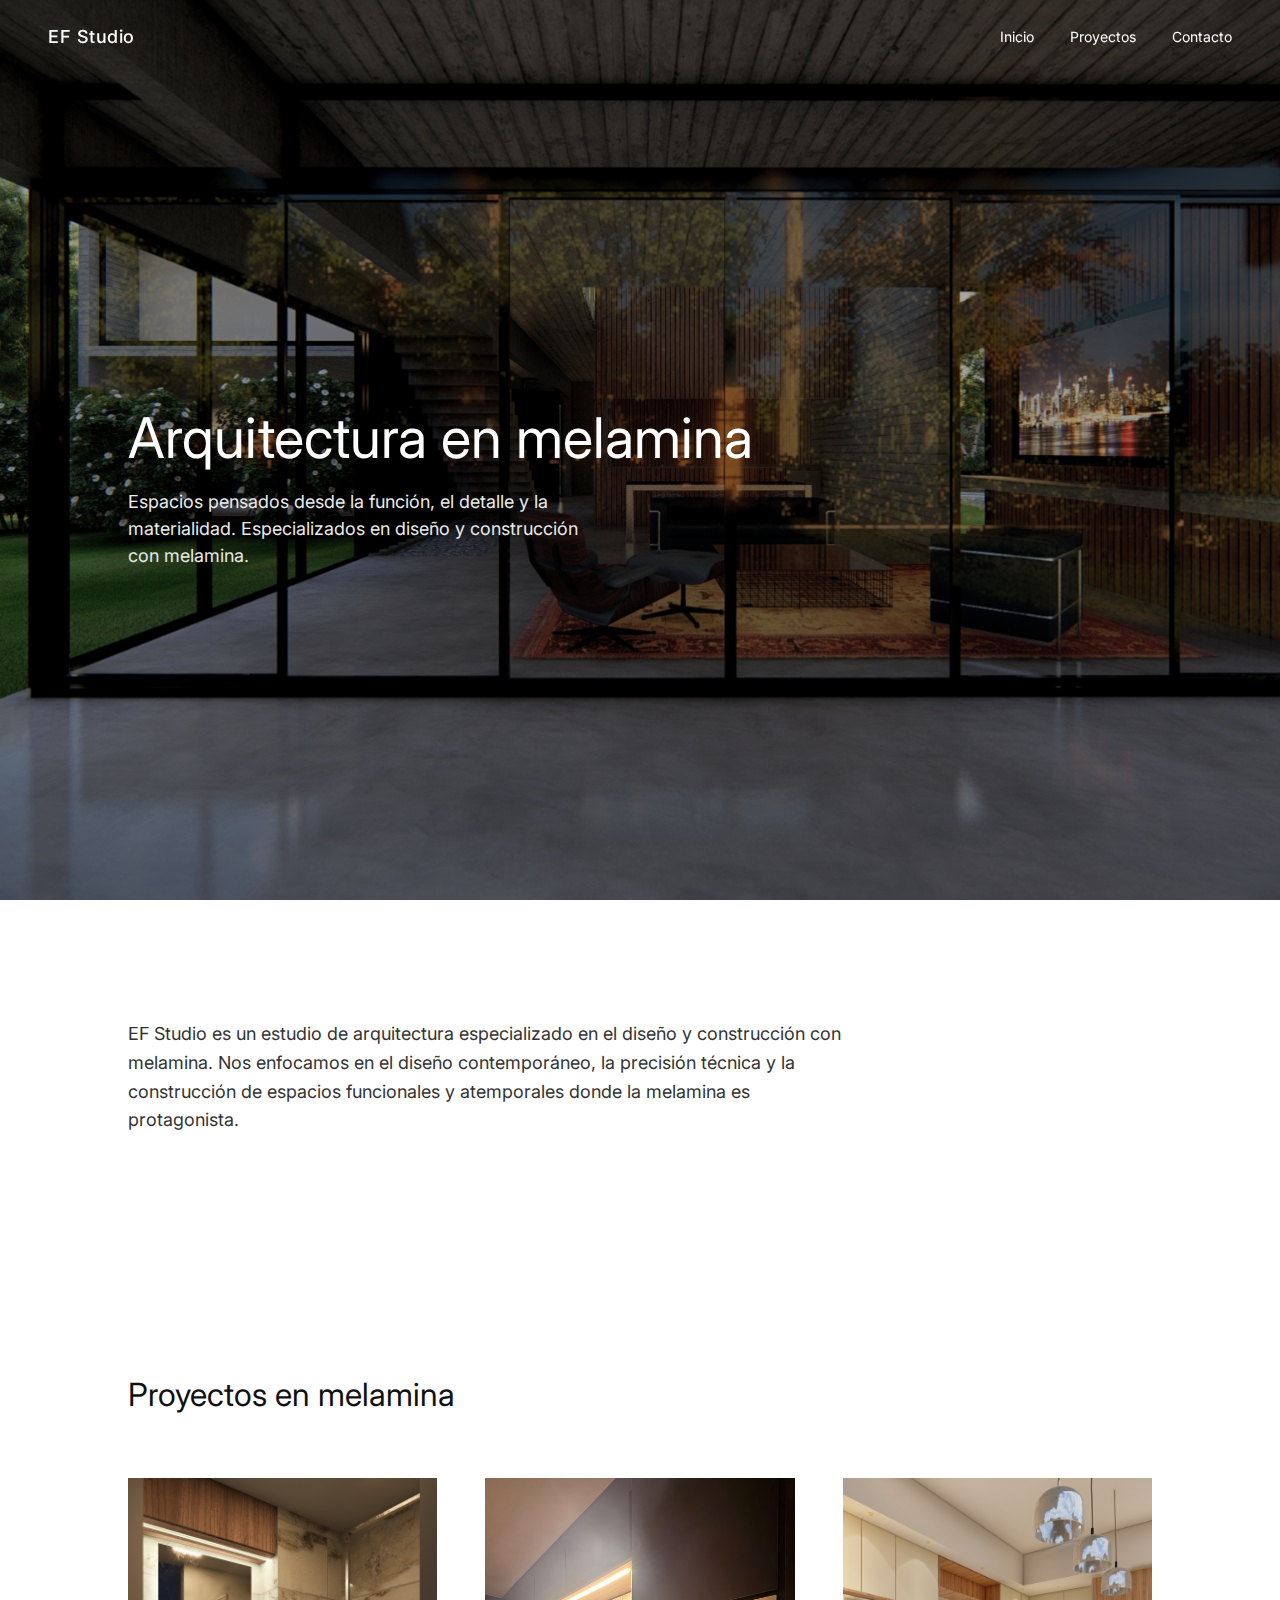
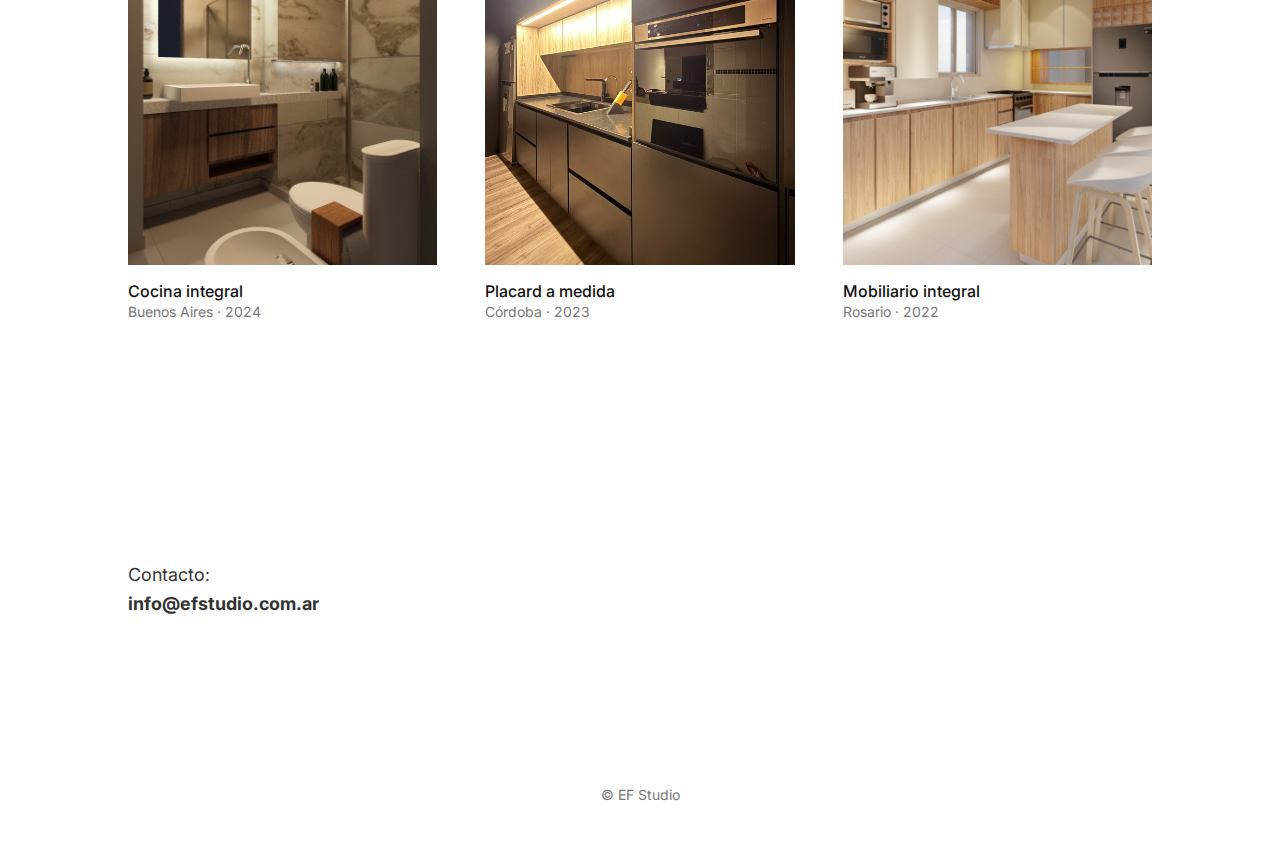
<file: index.html>
<!DOCTYPE html>
<html lang="es">

<head>
    <meta charset="UTF-8" />
    <meta name="viewport" content="width=device-width, initial-scale=1.0" />
    <title>EF Studio | Arquitectura en Melamina</title>

    <!-- Tipografía -->
    <link rel="preconnect" href="https://fonts.googleapis.com">
    <link rel="preconnect" href="https://fonts.gstatic.com" crossorigin>
    <link href="https://fonts.googleapis.com/css2?family=Inter:wght@300;400;500;600&display=swap" rel="stylesheet">

    <!-- CSS -->
    <link rel="stylesheet" href="css/base.css">
    <link rel="stylesheet" href="css/arquitectura.css">
</head>

<body>

    <header class="header">
        <div class="logo">
            <a href="#inicio">EF Studio</a>
        </div>
        <nav class="nav">
            <a href="#inicio">Inicio</a>
            <a href="#proyectos">Proyectos</a>
            <a href="#contacto">Contacto</a>
        </nav>
    </header>

    <main>

        <!-- HERO -->
        <section class="hero" id="inicio">
            <div class="hero-overlay"></div>
            <div class="hero-content">
                <h1>Arquitectura en melamina</h1>
                <p>Espacios pensados desde la función, el detalle y la materialidad. Especializados en diseño y construcción con melamina.</p>
            </div>
        </section>

        <!-- INTRO -->
        <section class="intro">
            <p>
                EF Studio es un estudio de arquitectura especializado en el diseño
                y construcción con melamina. Nos enfocamos en el diseño contemporáneo,
                la precisión técnica y la construcción de espacios funcionales y atemporales
                donde la melamina es protagonista.
            </p>
        </section>

        <!-- PROYECTOS -->
        <section class="projects" id="proyectos">
            <h2>Proyectos en melamina</h2>

            <div class="projects-grid">
                <article class="project">
                    <img src="assets/img/melamina-1.jpg" alt="Proyecto en melamina">
                    <div class="project-info">
                        <h3>Cocina integral</h3>
                        <span>Buenos Aires · 2024</span>
                    </div>
                </article>

                <article class="project">
                    <img src="assets/img/melamina-2.jpg" alt="Proyecto en melamina">
                    <div class="project-info">
                        <h3>Placard a medida</h3>
                        <span>Córdoba · 2023</span>
                    </div>
                </article>

                <article class="project">
                    <img src="assets/img/melamina-3.jpg" alt="Proyecto en melamina">
                    <div class="project-info">
                        <h3>Mobiliario integral</h3>
                        <span>Rosario · 2022</span>
                    </div>
                </article>
            </div>
        </section>

        <!-- CONTACTO (placeholder por ahora) -->
        <section class="intro" id="contacto">
            <p>
                Contacto:
                <br>
                <strong>info@efstudio.com.ar</strong>
            </p>
        </section>

    </main>

    <footer class="footer">
        <p>© EF Studio</p>
    </footer>

    <script src="js/main.js"></script>

</body>

</html>
</file>
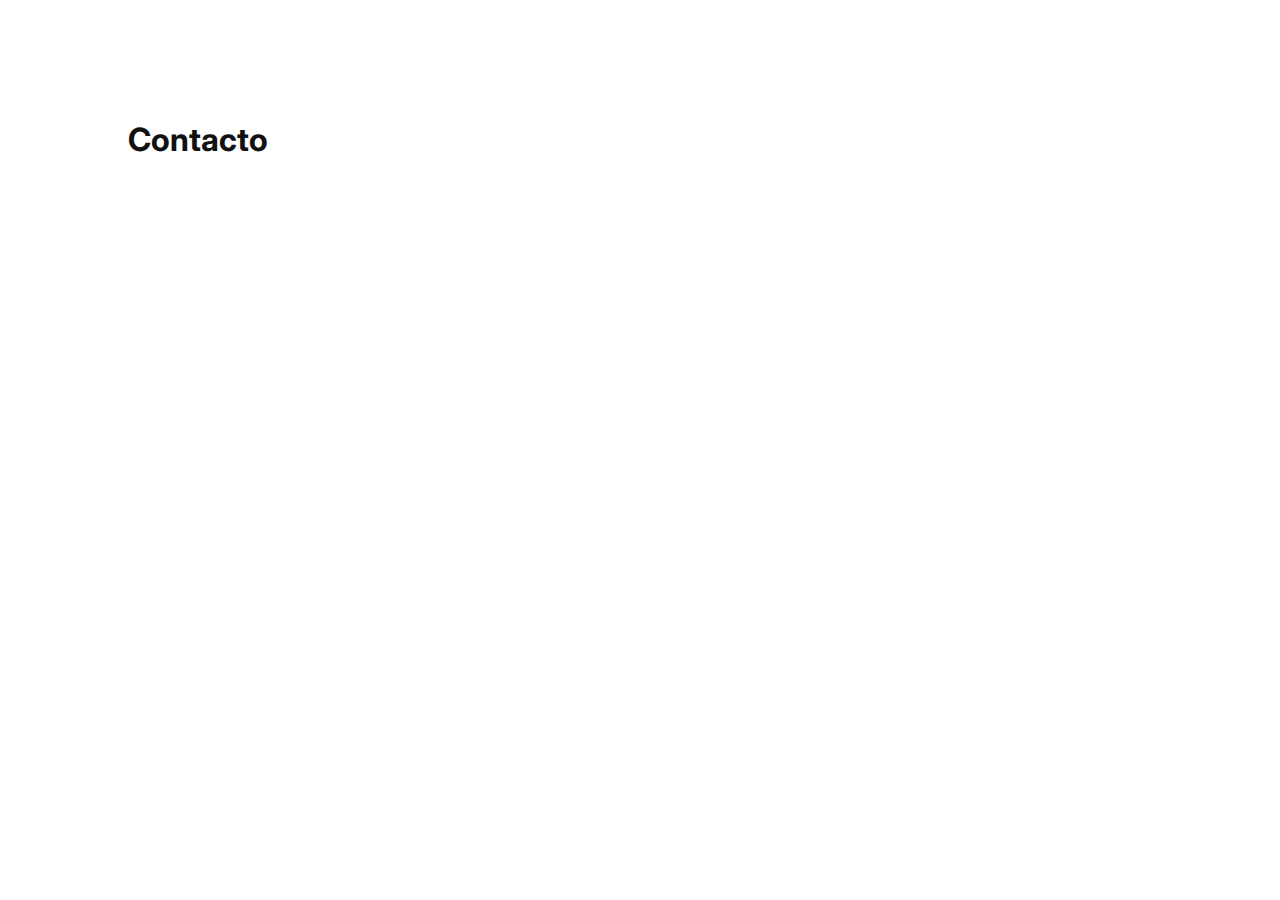
<file: contacto.html>
<!DOCTYPE html>
<html lang="es">

<head>
    <meta charset="UTF-8">
    <meta name="viewport" content="width=device-width, initial-scale=1.0">
    <title>Contacto - EF Studio</title>
    <link rel="preconnect" href="https://fonts.googleapis.com">
    <link rel="preconnect" href="https://fonts.gstatic.com" crossorigin>
    <link href="https://fonts.googleapis.com/css2?family=Inter:wght@300;400;500;600&display=swap" rel="stylesheet">
    <link rel="stylesheet" href="css/base.css">
    <link rel="stylesheet" href="css/arquitectura.css">
</head>

<body>
    <header class="header">
        <div class="logo">
            <a href="index.html">EF Studio</a>
        </div>
        <nav class="nav">
            <a href="index.html#inicio">Inicio</a>
            <a href="index.html#proyectos">Proyectos</a>
            <a href="index.html#contacto">Contacto</a>
        </nav>
    </header>
    <main>
        <section class="intro" style="padding-top: 120px;">
            <h1>Contacto</h1>
        </section>
    </main>
    <script src="js/main.js"></script>
</body>

</html>
</file>
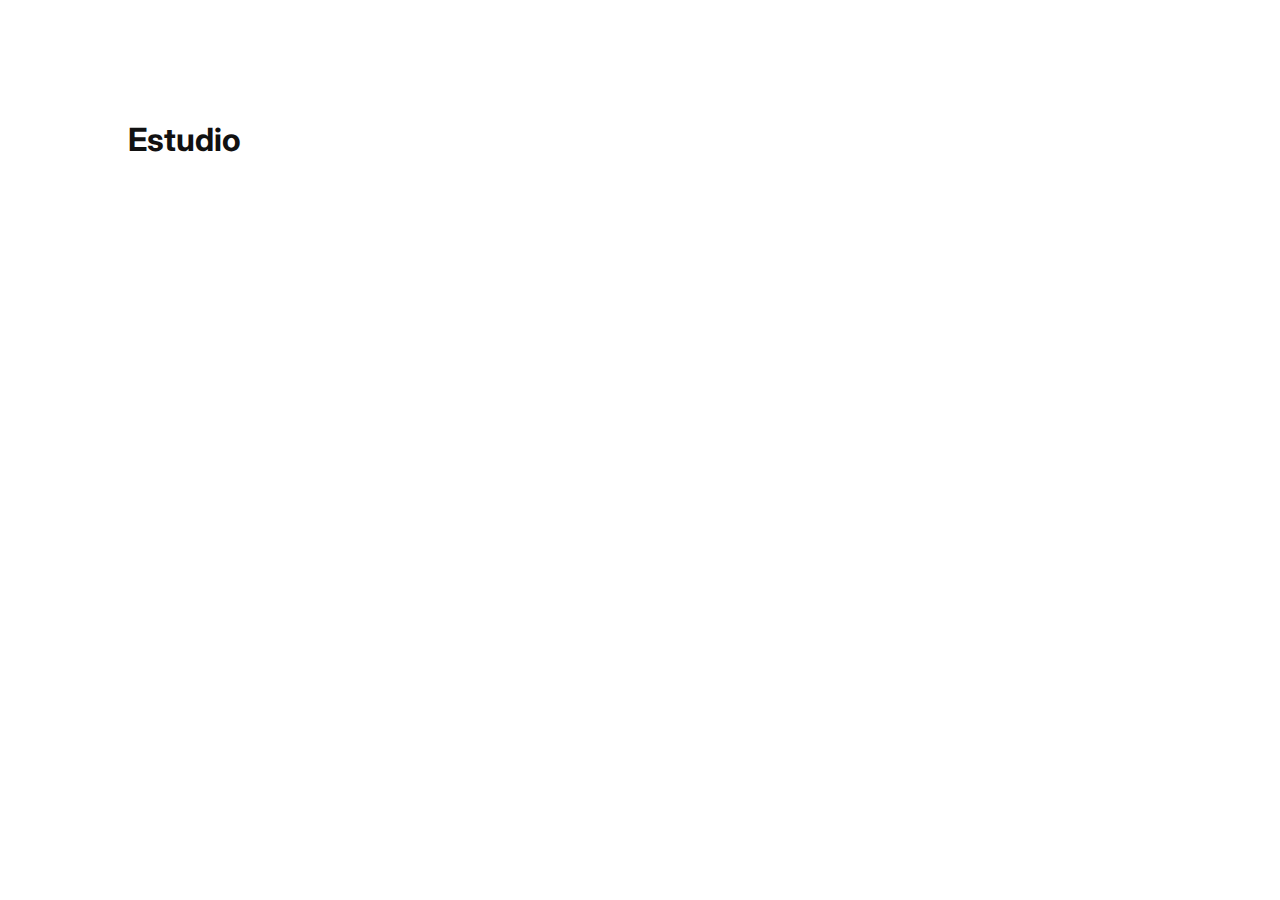
<file: estudio.html>
<!DOCTYPE html>
<html lang="es">

<head>
    <meta charset="UTF-8">
    <meta name="viewport" content="width=device-width, initial-scale=1.0">
    <title>Estudio - EF Studio</title>
    <link rel="preconnect" href="https://fonts.googleapis.com">
    <link rel="preconnect" href="https://fonts.gstatic.com" crossorigin>
    <link href="https://fonts.googleapis.com/css2?family=Inter:wght@300;400;500;600&display=swap" rel="stylesheet">
    <link rel="stylesheet" href="css/base.css">
    <link rel="stylesheet" href="css/arquitectura.css">
</head>

<body>
    <header class="header">
        <div class="logo">
            <a href="index.html">EF Studio</a>
        </div>
        <nav class="nav">
            <a href="index.html#inicio">Inicio</a>
            <a href="index.html#proyectos">Proyectos</a>
            <a href="index.html#contacto">Contacto</a>
        </nav>
    </header>
    <main>
        <section class="intro" style="padding-top: 120px;">
            <h1>Estudio</h1>
        </section>
    </main>
    <script src="js/main.js"></script>
</body>

</html>
</file>
<file: css/base.css>
* {
    margin: 0;
    padding: 0;
    box-sizing: border-box;
}

html,
body {
    font-family: 'Inter', sans-serif;
    background-color: #ffffff;
    color: #111111;
}

a {
    text-decoration: none;
    color: inherit;
}

img {
    max-width: 100%;
    display: block;
}

html {
    scroll-behavior: smooth;
}
</file>
<file: css/arquitectura.css>
.header {
    position: fixed;
    top: 0;
    width: 100%;
    height: 72px;
    padding: 0 48px;
    display: flex;
    justify-content: space-between;
    align-items: center;
    background-color: transparent;
    z-index: 1000;
    transition: background-color 0.3s ease, box-shadow 0.3s ease;
}

.header .logo a,
.header .nav a {
    color: #ffffff;
    transition: color 0.3s ease;
}

.header.scrolled {
    background-color: rgba(255, 255, 255, 0.98);
    box-shadow: 0 2px 12px rgba(0, 0, 0, 0.06);
}

.header.scrolled .logo a,
.header.scrolled .nav a {
    color: #111111;
}

.logo {
    font-size: 18px;
    font-weight: 500;
    letter-spacing: 0.5px;
}

.nav a {
    margin-left: 32px;
    font-size: 14px;
    font-weight: 400;
}

.hero {
    position: relative;
    height: 100vh;
    background-image: url("../assets/img/hero-arquitectura.jpg");
    background-size: cover;
    background-position: center;
    display: flex;
    align-items: center;
    padding: 0 10%;
    color: #ffffff;
    padding-top: 72px;
}

@media (max-width: 768px) {
    body {
        padding-top: 80px;
    }
}

.hero-overlay {
    position: absolute;
    inset: 0;
    background-color: rgba(0, 0, 0, 0.35);
}

.hero-content {
    position: relative;
    z-index: 1;
}

.hero-content h1 {
    font-size: 56px;
    font-weight: 400;
    margin-bottom: 16px;
}

.hero-content p {
    font-size: 18px;
    max-width: 480px;
    line-height: 1.5;
    color: #eaeaea;
}

.intro {
    padding: 120px 10%;
}

.intro p {
    max-width: 720px;
    font-size: 18px;
    line-height: 1.6;
    color: #333;
}

.footer {
    padding: 48px;
    text-align: center;
    font-size: 14px;
    color: #777;
}

.projects {
    padding: 120px 10%;
}

.projects h2 {
    font-size: 32px;
    font-weight: 400;
    margin-bottom: 64px;
}

.projects-grid {
    display: grid;
    grid-template-columns: repeat(3, 1fr);
    gap: 48px;
}

.project img {
    width: 100%;
    aspect-ratio: 4 / 5;
    object-fit: cover;
}

.project-info {
    margin-top: 16px;
}

.project-info h3 {
    font-size: 16px;
    font-weight: 500;
}

.project-info span {
    font-size: 14px;
    color: #777;
}

/* =====================
   MOBILE (<= 768px)
   ===================== */
@media (max-width: 768px) {

    /* HEADER */
    .header {
        padding: 16px 20px;
        flex-direction: column;
        gap: 12px;
    }

    .logo {
        font-size: 1.2rem;
    }

    .nav {
        display: flex;
        gap: 16px;
        flex-wrap: wrap;
        justify-content: center;
    }

    .nav a {
        font-size: 0.9rem;
    }

    /* HERO */
    .hero {
        min-height: 70vh;
        padding: 0 20px;
    }

    .hero-content h1 {
        font-size: 2rem;
        line-height: 1.2;
    }

    .hero-content p {
        font-size: 1rem;
        max-width: 100%;
    }

    /* INTRO */
    .intro {
        padding: 60px 20px;
    }

    .intro p {
        font-size: 1rem;
        line-height: 1.6;
    }

    /* PROJECTS */
    .projects {
        padding: 60px 20px;
    }

    .projects-grid {
        grid-template-columns: 1fr;
        gap: 32px;
    }

    .project-info h3 {
        font-size: 1rem;
    }

    .project-info span {
        font-size: 0.85rem;
    }

    /* FOOTER */
    .footer {
        padding: 32px 20px;
        font-size: 0.85rem;
    }
}
</file>
